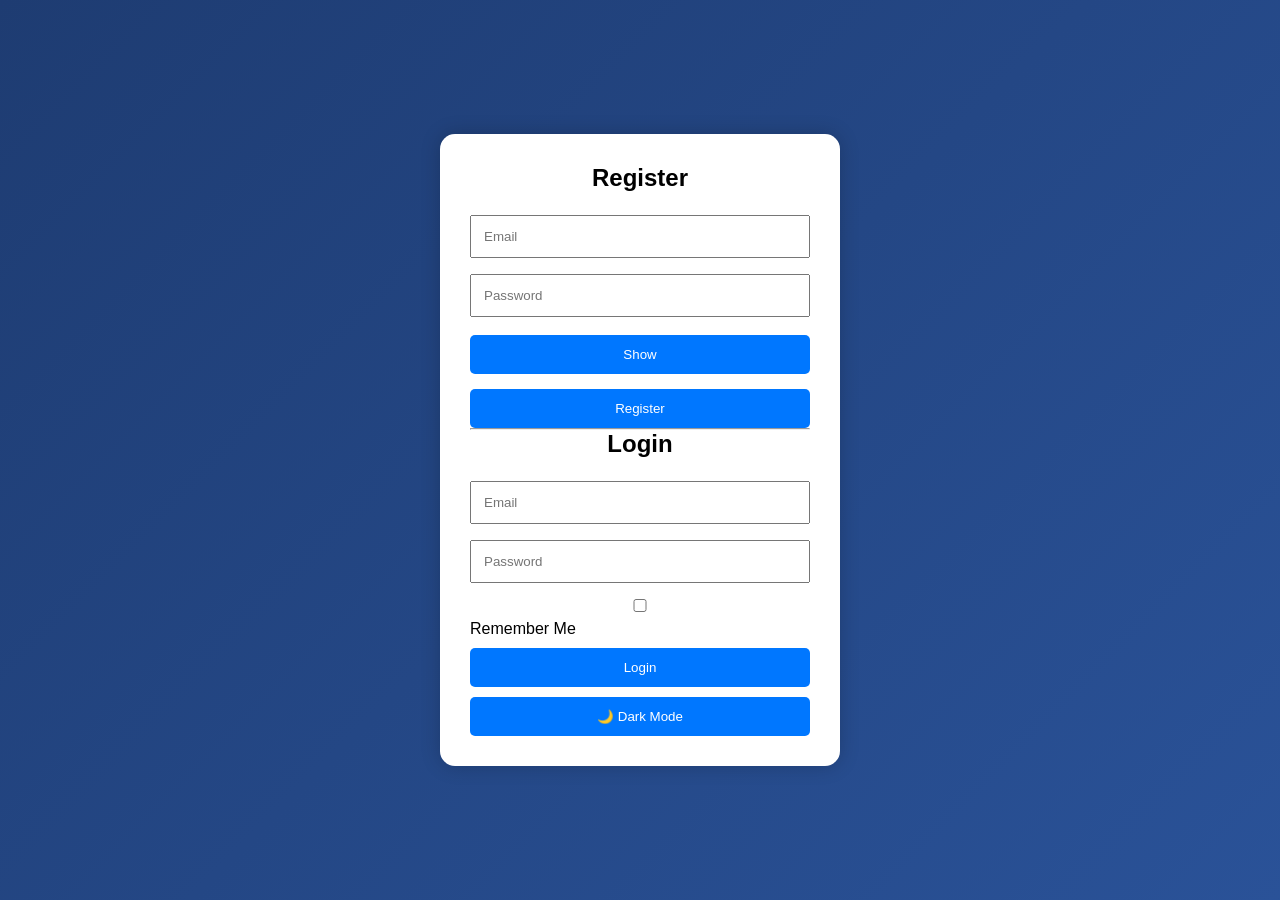
<file: index.html>
<!DOCTYPE html>
<html lang="en">
<head>
<meta charset="UTF-8">
<meta name="viewport" content="width=device-width,initial-scale=1.0">
<title>Authentication System</title>
<link rel="stylesheet" href="style.css">
</head>
<body>

<div class="container">

<h2>Register</h2>

<input type="email"
id="regEmail"
placeholder="Email">

<input type="password"
id="regPassword"
placeholder="Password">

<div class="password-tools">
<button onclick="togglePassword('regPassword')">
Show
</button>
</div>

<div id="strength"></div>

<button onclick="register()">
Register
</button>

<hr>

<h2>Login</h2>

<input type="email"
id="loginEmail"
placeholder="Email">

<input type="password"
id="loginPassword"
placeholder="Password">

<label>
<input type="checkbox"
id="rememberMe">
Remember Me
</label>

<button onclick="login()">
Login
</button>

<button id="themeBtn">
🌙 Dark Mode
</button>

<p id="message"></p>

</div>

<script src="script.js"></script>

</body>
</html>
</file>
<file: style.css>
*{
margin:0;
padding:0;
box-sizing:border-box;
font-family:Arial,sans-serif;
}

body{
display:flex;
justify-content:center;
align-items:center;
height:100vh;
background:linear-gradient(
135deg,
#1e3c72,
#2a5298
);
}

.container,
.dashboard{
background:white;
padding:30px;
width:400px;
border-radius:15px;
box-shadow:0 0 20px rgba(0,0,0,.2);
}

h2,h1{
text-align:center;
margin-bottom:15px;
}

input{
width:100%;
padding:12px;
margin:8px 0;
}

button{
width:100%;
padding:12px;
margin-top:10px;
border:none;
background:#0077ff;
color:white;
cursor:pointer;
border-radius:5px;
}

button:hover{
background:#005fd1;
}

#strength{
margin-top:5px;
font-weight:bold;
}

.dark{
background:#111;
}

.dark .container{
background:#222;
color:white;
}
</file>
